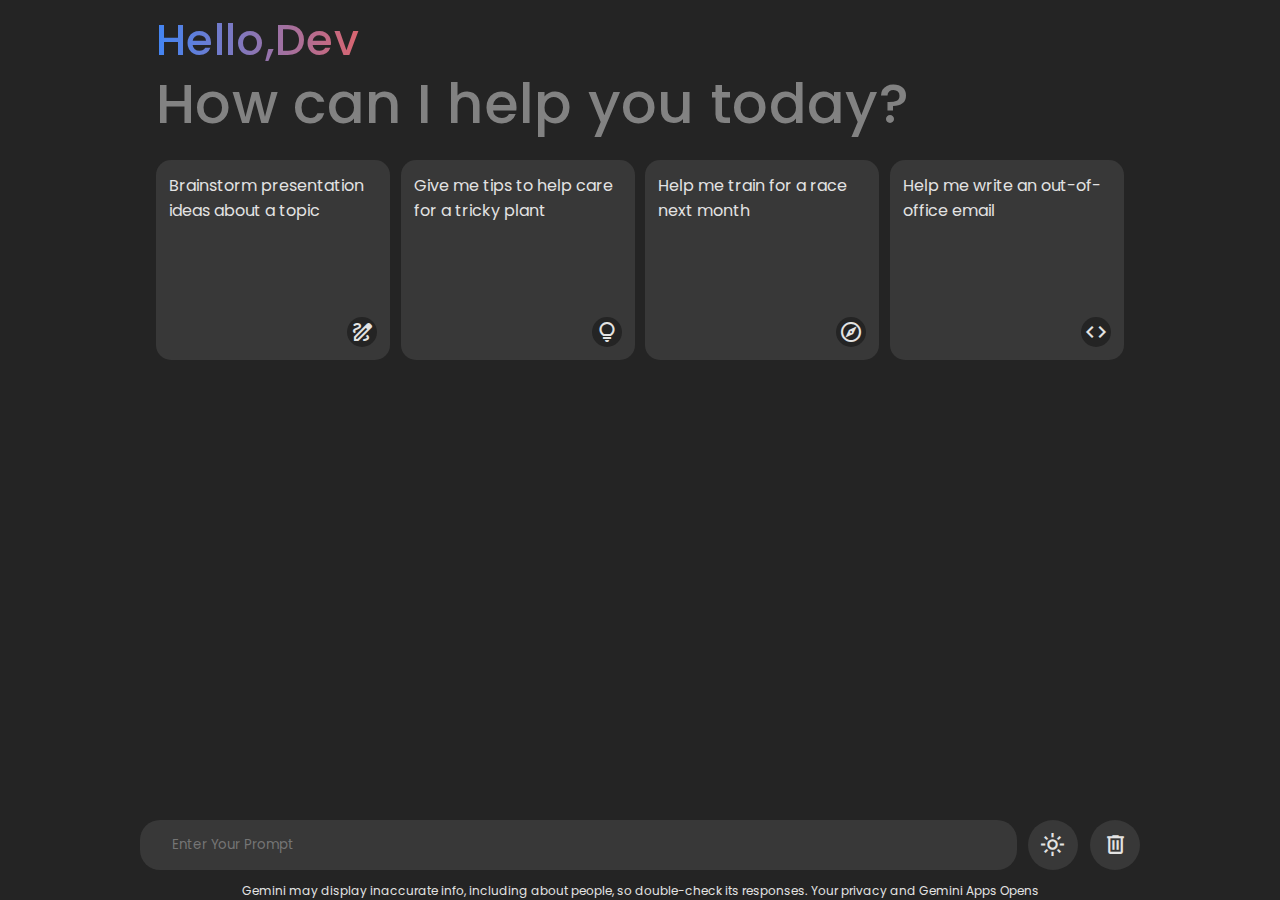
<file: index.html>
<!DOCTYPE html>
<html lang="en">
  <head>
    <meta charset="UTF-8" />
    <meta name="viewport" content="width=device-width, initial-scale=1.0" />
    <title>Chat Bot</title>
    <link
      rel="stylesheet"
      href="https://fonts.googleapis.com/css2?family=Material+Symbols+Outlined:opsz,wght,FILL,GRAD@20..48,100..700,0..1,-50..200"
    />
    <link rel="stylesheet" href="style.css" />
  </head>
  <body>
    <!-- header content -->
    <header class="header">
      <h2 class="title">Hello,Dev</h2>
      <h4 class="subtitle">How can I help you today?</h4>
   
    <div class="suggestion">
      <div class="box first">
        <p class="text">Brainstorm presentation ideas about a topic</p>
        <span class="change material-symbols-outlined"> draw </span>
      </div>
      <div class="box first">
        <p class="text">Give me tips to help care for a tricky plant</p>
        <span class="change material-symbols-outlined"> lightbulb </span>
      </div>
      <div class="box first">
        <p class="text">Help me train for a race next month</p>
        <span class="change material-symbols-outlined"> explore </span>
      </div>
      <div class="box first">
        <p class="text">Help me write an out-of-office email</p>
        <span class="change material-symbols-outlined"> code </span>
      </div>
    </div>
    </header>

    <!-- creating chat list -->
     <div class="chat-list">
        <!-- <div class="message outgoing">
            <div class="message-content">
                <img src="men.jpeg" alt="user-image" class="avatar">
                <p class="text">Lorem ipsum dolor sit amet, consectetur adipisicing elit. Commodi, repellat!</p>
            </div>
        </div>
      
        <div class="message incoming">
           <div class="message-content">
               <img src="star.png" alt="star-image" class="avatar">
               <p class="text">Lorem ipsum dolor sit amet, consectetur adipisicing elit. Commodi, repellat!</p>
           </div>
           <span class="set material-symbols-outlined">content_copy</span>
       </div> -->
<!-- 
       <div class="message incoming loading">
        <div class="message-content">
            <img src="star.png" alt="star-image" class="avatar">
            <p class="text">Lorem ipsum dolor sit amet, consectetur adipisicing elit. Commodi, repellat!</p>
  
            <div class="loading-indicator">
  <div class="loading-bar"></div>
  <div class="loading-bar"></div>
  <div class="loading-bar"></div>
            </div>
          </div>
        <span class="set material-symbols-outlined">content_copy</span>
    </div>
     </div> -->
 </div>
    <!-- typing area -->
    <div class="typing-area">
      <form action="#" class="typing-input" >
        <div class="input-wragger">
          <input type="text" placeholder="Enter Your Prompt" class="input" required />
          <button class="chang icon material-symbols-outlined">send</button>
        </div>
        <div class="action-button">
          <span id="toggle-theme-button" class="chang material-symbols-outlined"> light_mode </span>
          <span id="delete-chat"class="chang material-symbols-outlined"> delete </span>
        </div>
      </form>
      <div class="diclaimer_text">
        Gemini may display inaccurate info, including about people, so double-check its responses. Your privacy and Gemini Apps Opens 
      </div>
    </div>
    <script src="app.js"></script>
  </body>
</html>
</file>
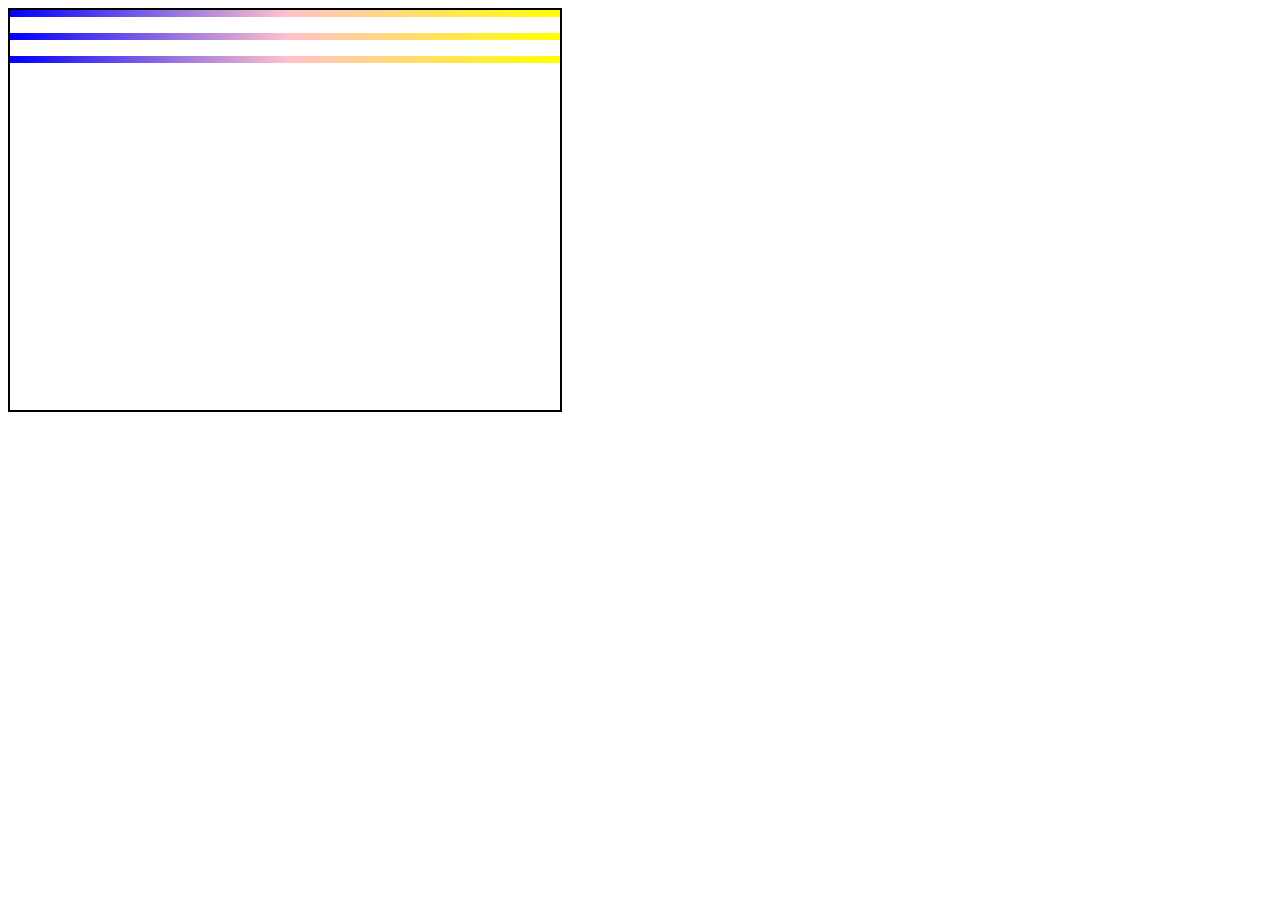
<file: change.html>
<!DOCTYPE html>
<html lang="en">
<head>
    <meta charset="UTF-8">
    <meta name="viewport" content="width=device-width, initial-scale=1.0">
    <title>Document</title>
    <link rel="stylesheet" href="change.css">
</head>
<body>
   <div class="main">
    <p>Lorem ipsum, dolor sit amet consectetur adipisicing elit. Officia quo quae labore quisquam deserunt aut soluta quaerat distinctio id laboriosam!</p>
    <div class="box">
        <div class="box1"></div>
        <div class="box1"></div>
        <div class="box1"></div>
    </div>
   </div>
</body>
</html>
</file>
<file: style.css>
@import url('https://fonts.googleapis.com/css2?family=Poppins:ital,wght@0,400;0,600;1,500&display=swap');

*{
    font-family: "Poppins", system-ui;
    margin: 0;
    padding: 0;
    box-sizing: border-box;
}
:root{
    --text-color:#E3E3E3;
    --subheadeing_color:#828282;
    --placeholder-color:#A6A6A6;
    --primary-color:#242424;
    --secondary-color:#383838;
    --secondry-hover-color:#444;

}
.light_mode{
    --text-color:#222;
    --subheadeing_color:#A0A0A0;
    --placeholder-color:#6C6C6C;
    --primary-color:#FFF;
    --secondary-color:#E9EEF6;
    --secondry-hover-color:#DBE1EA;
}

body{
    background-color: var(--primary-color);
   
    /* background-color: black;
    opacity: 0.5; */
}
.header,.suggestion,.typing-area{
    color: var(--text-color);
}

.header{
    margin-top:7vh;
    padding: 1rem;
  
}
body.hide-header .header{
    margin-top: 0;
    display:none;
}

.header .title{
    font-size: 2.7rem;
    line-height: 3rem;
    font-weight: 500;
    letter-spacing: 0.02rem;
 width: fit-content;
    background-clip: text;
    background:linear-gradient(to right,#4285f4,#d96570);
    -webkit-background-clip: text;
  -webkit-text-fill-color: transparent;
}

.header .subtitle{
    font-size: 3.5rem;
    line-height: 3rem;
    font-weight: 500;
    letter-spacing: 0.02rem;
    color: var(--subheadeing_color);
    margin-top: 1rem;
}

.header .suggestion{
    margin-top: 2rem;
    display: flex;
    gap:0.67rem;

}

.suggestion .box{
    width: 250px;
    height: 200px;
    background-color: var(--secondary-color);
    border-radius:15px;
    padding:13px;
    display: flex;
    flex-direction: column;
    justify-content: space-between;
    cursor: pointer;
}
.box:hover{
    background-color:var(--secondry-hover-color) ;
}

.box .change{
    align-self: flex-end;
    width: 30px;
    height: 30px;
    display: flex;
    justify-content: center;
    align-items: center;
    border-radius: 50%;
    background-color: var(--primary-color);
    border: none;
   
}

.typing-area .chang{
    width: 50px;
    height: 50px;
    display: flex;
    justify-content: center;
    align-items: center;
    border-radius: 50%;
    background: var(--secondary-color);
    font-size: 25px;
    cursor: pointer;
}
.chang:hover{
    background: var(--secondry-hover-color);
}
.typing-area{
    position:fixed;
    bottom:0;
    left: 0;
    right: 0;
    width: 100%;
    background:var(--primary-color);
  
}

.typing-area .input-wragger{
    /* border: 1px solid yellow; */
    width: 100%;
    height: 50px;
    display: flex;
    justify-content: center;
    position: relative;
    align-items: center;
   
  
}
.input-wragger input{
    width: 100%;
    height:100%;
    padding: 0rem 2rem 0rem 2rem;
    background:var(--secondary-color);
    border-radius: 20px;
    border: none;
    outline: none;
    color:var(--text-color);

}
.input-wragger .icon{
visibility: hidden;
}
.input-wragger input:focus{
background-color: var(--secondry-hover-color);
/* visibility: visible; */
}
.input-wragger input:valid~.icon{
    visibility: visible;
}

.input-wragger button{
    position: absolute;
    right:5px;
    border: none;
    color: var(--text-color);
 
}

.typing-area .typing-input{
    /* border: 1px solid red; */
    display: flex;
    justify-content: center;
    align-items: center;
    gap:0.65rem;
    height: 50px;
    width: 100%;
    
}
.typing-input .action-button{
    display: flex;
    justify-content: center;
    align-items: center;
    gap:0.78rem;
}

.typing-area .diclaimer_text{
margin-top:0.76rem;
font-size:0.75rem;
text-align: center;
}


/* setting center container */

.header ,.typing-input{
    max-width: 1000px;
    margin: 0 auto;
}


/* chat list */
.chat-list{
   padding: 2rem 1rem 12rem;
   max-height: 100vh;
   overflow-y: auto;
   scrollbar-color: #999 transparent;

}
.chat-list .message{
    max-width: 1000px;
   
    margin: 0 auto;
}
.set{
    /* padding-left: 10px; */
    color: var(--text-color);
    height: 40px;
    width: 40px;
    border-radius: 50%;
    display: flex;
    align-items: center;
    justify-content: center;
    background: var(--secondary-color);
    cursor: pointer;
    visibility:hidden;
}
/* .chat-list .message:hover {
    background: var(--secondary-color);
} */
.chat-list .message:hover .set{
visibility: visible;
margin-left:40px;

}
.chat-list .incoming{
    margin-top: 1rem;
    display: flex;
    flex-direction:column;
    /* justify-content: space-between; */
    /* align-items: center; */

}
.chat-list .message-content .avatar{
    width: 40px;
    height: 40px;
    border-radius:50%;
    align-self: flex-start;
    object-fit: cover;
}

.message-content .text{
    color:var(--text-color);
    white-space: pre-wrap;
}
/* not happening */
/* .loading .message-content .text{
    display: none;
} */
.chat-list .incoming{
    margin-top: 1.5rem;
}
.message-content{
    width:100%;
    display: flex;
    align-items: center;
   gap: 1.5rem;
}

/* loding-animations */

/* .chat-list .message.loading .loading-indicator{
    display:flex;
    gap:0.8rem;
} */
.chat-list  .loading-indicator {
    display:flex;
  width:100%;
 flex-direction:column;
gap:0.8rem;

}


.loading-indicator .loading-bar{
    width: 100%;
    height:11px;
    background: linear-gradient(to right,#4285f4,var(--secondry-hover-color),#4285f4);
    animation: animate 3s linear infinite ;
}
@keyframes animate{
    0%{
        background-position:100 0px;
    }
    100%{
        background-position:800px 0px;
    }
}
/* //rotating avtar */

.chat-list .loading .avatar{
    animation: rotate 3s linear infinite;
}
@keyframes rotate{
    100%{
        transform: rotate(360deg);
    }
}

 .loading-indicator .loading-bar:last-child{
    width: 70%;
}
.chat-list .message.loading .text{
    /* display: none; */
}

/* .chat-list .loading  .loading-indicator:hover .set{
    visibility:hidden;
  } */



/* responsiveness */

@media(max-width:768px){
    .header :is(.title ,.subtitle){
        font-size: 2rem;
        line-height: 2.6rem;
    }
    .header .subtitle{
        font-size: 1.7rem;
    }
    .chat-list .message .avtar{
        width: 30px;
        height: 30px;
    }
    .typing-area :where(.typing-input .action-button){
        gap: 0.4rem;
    }
    .suggestion{
        display: flex;
        flex-wrap: wrap;
        text-align: center;
        margin-left:30px;
    }
}
</file>
<file: change.css>
.main{
    width:550px;
    height: 400px;
    border: 2px solid black;
}
.box{
    
   
    width: 100%;
    display: flex;
    flex-direction: column;
    gap: 1rem;
}
.main p{
    display: none;
}
.box1{
    background: linear-gradient(to right,blue,pink,yellow);
    height: 7px;
    animation-name: animate;
    animation-duration:3s;
    animation-direction: normal;
    animation-iteration-count: infinite;
    
}

@keyframes animate{
    0%{
background-position: -800px 0;
    }
    100%{
        background-position: -800px 0;
    }
}
</file>
